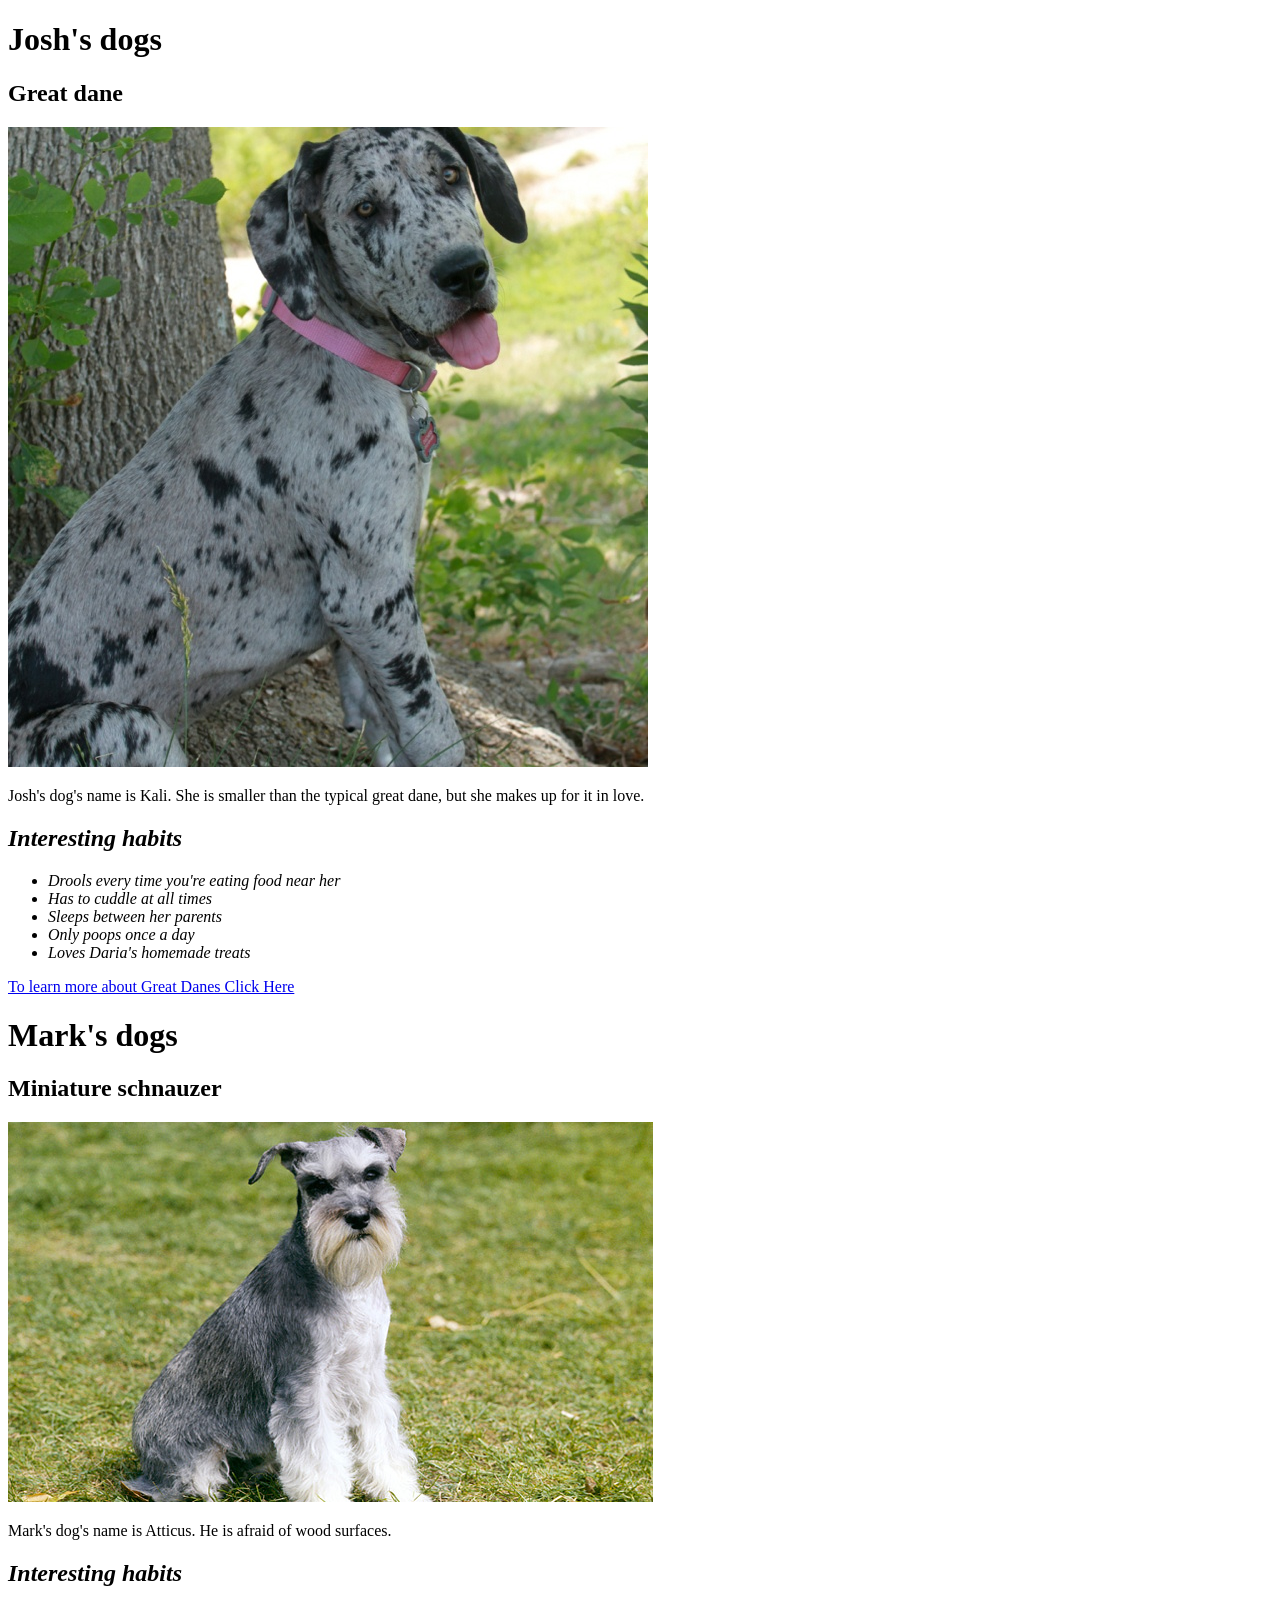
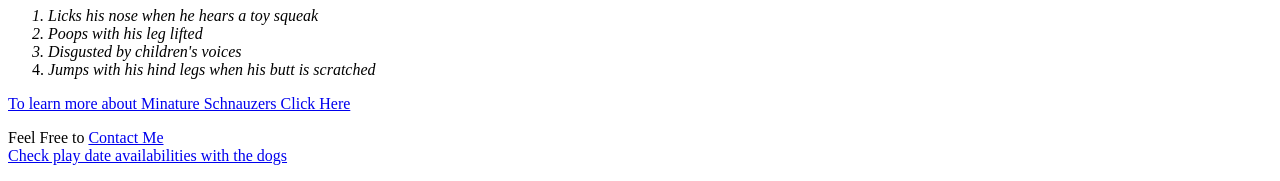
<file: index.html>
<!DOCTYPE html>
<html>
  <head>
    <meta charset="utf-8">
    <title>The best dog blog out there</title>
  </head>
  <body>
    <h1><strong>Josh's dogs</strong></h1>
    <h2><strong>Great dane</strong></h2>
    <img src="img/kali.jpg" alt="A photo of Kali">
    <p>
      Josh's dog's name is Kali. She is smaller than the typical great dane, but she makes up for it in love.
    </p>
    <h2><em>Interesting habits</h2>
    <ul>
      <li>Drools every time you're eating food near her</li>
      <li>Has to cuddle at all times</li>
      <li>Sleeps between her parents</li>
      <li>Only poops once a day</li>
      <li>Loves Daria's homemade treats</em></li>
    </ul>
    <a href="http://dogtime.com/dog-breeds/great-dane#/slide/1">
      To learn more about Great Danes Click Here
    </a>
    <h1><strong>Mark's dogs</h1>
    <h2>Miniature schnauzer</strong></h2>
    <img src="img/atticus.jpg" alt="A photo of Atticus">
    <p>
      Mark's dog's name is Atticus. He is afraid of wood surfaces.
    </p>
    <h2><em>Interesting habits</h2>
    <ol>
      <li>Licks his nose when he hears a toy squeak</li>
      <li>Poops with his leg lifted</li>
      <li>Disgusted by children's voices</li>
      <li>Jumps with his hind legs when his butt is scratched</em></li>
    </ol>
    <a href="http://dogtime.com/dog-breeds/miniature-schnauzer#/slide/1">
      To learn more about Minature Schnauzers Click Here
    </a>
  <footer>
    <p>
      Feel Free to
      <a href="contacts.html">
        Contact Me
      </a><br>
      <a href="schedulePlayDate.html">
        Check play date availabilities with the dogs
      </a>
    </p>
  </footer>
  </body>

</html>
</file>
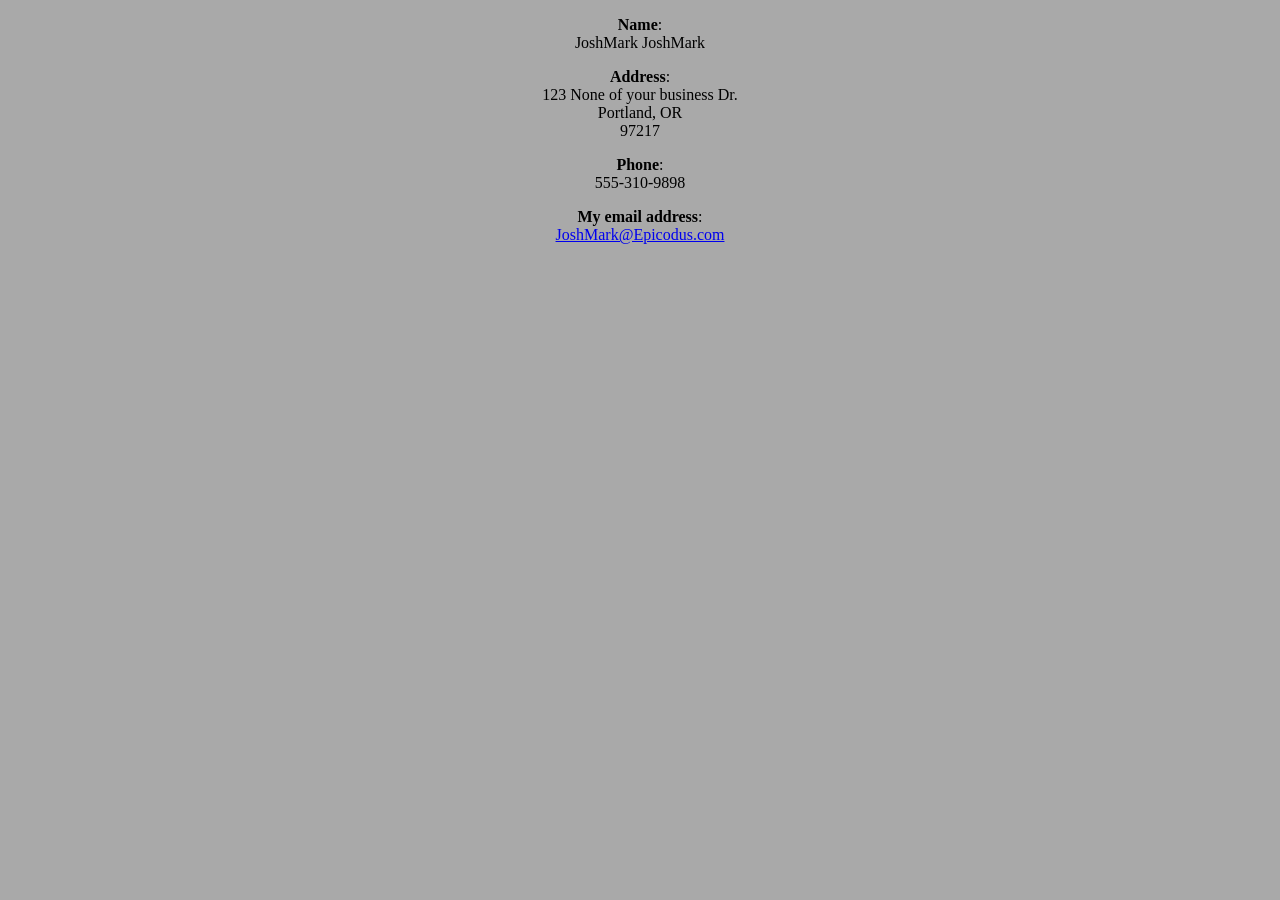
<file: contacts.html>
<!DOCTYPE html>
<html>
  <head>
    <link href="css/styles.css" rel="stylesheet" type="text/css">
    <title>Contact Info</title>
  </head>
  <body>
    <p>
      <strong>Name</strong>:<br>
      JoshMark JoshMark
    </p>
    <p>
      <strong>Address</strong>:<br>
      123 None of your business Dr.<br>
      Portland, OR<br>
      97217
    </p>
    <p>
      <strong>Phone</strong>:<br>
      555-310-9898
    </p>
    <p>
      <strong>My email address</strong>:<br>
      <a href="mailto:JoshMark@Epicodus.com">JoshMark@Epicodus.com</a>
    </p>
  </body>
</html>
</file>
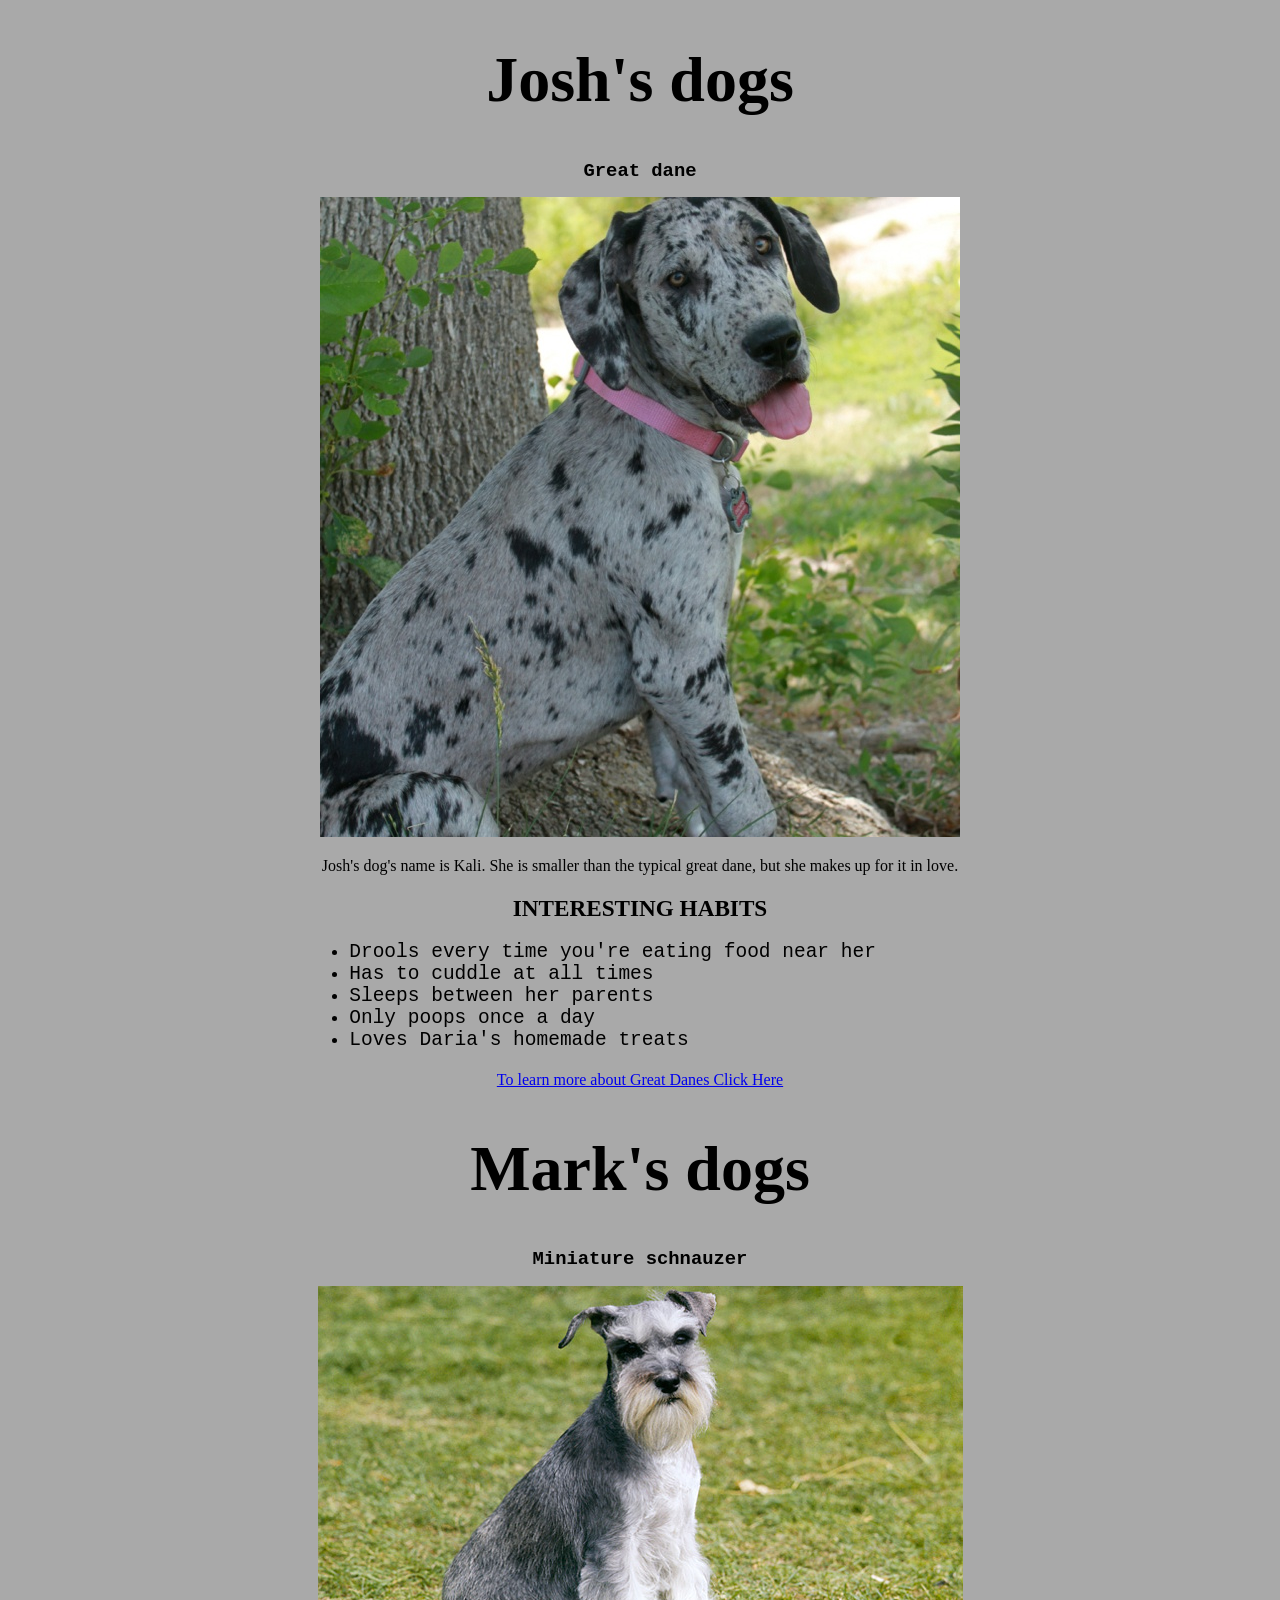
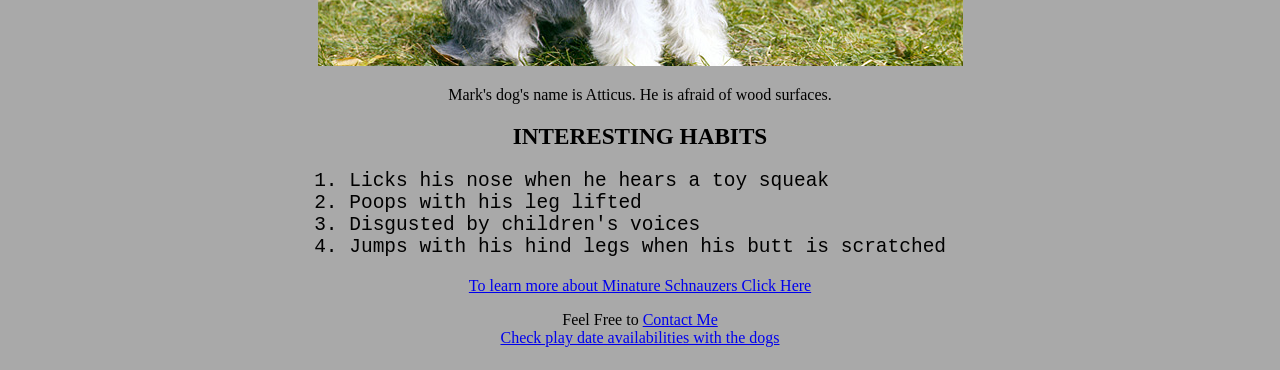
<file: dogBlog.html>
<!DOCTYPE html>
<html>
  <head>
    <link href="css/styles.css" rel="stylesheet" type="text/css">
    <meta charset="utf-8">
    <title>The best dog blog out there</title>
  </head>
  <body>
    <h1><strong>Josh's dogs</strong></h1>
    <h2 class="breedSpecific"><strong>Great dane</strong></h2>
    <img src="img/kali.jpg" alt="A photo of Kali">
    <p>
      Josh's dog's name is Kali. She is smaller than the typical great dane, but she makes up for it in love.
    </p>
    <h2 class="habitHeader">Interesting habits</h2>
    <ul class="breedSpecific">
      <li>Drools every time you're eating food near her</li>
      <li>Has to cuddle at all times</li>
      <li>Sleeps between her parents</li>
      <li>Only poops once a day</li>
      <li>Loves Daria's homemade treats</em></li>
    </ul>
    <a href="http://dogtime.com/dog-breeds/great-dane#/slide/1">
      To learn more about Great Danes Click Here
    </a>
    <h1><strong>Mark's dogs</h1>
    <h2 class="breedSpecific">Miniature schnauzer</strong></h2>
    <img src="img/atticus.jpg" alt="A photo of Atticus">
    <p>
      Mark's dog's name is Atticus. He is afraid of wood surfaces.
    </p>
    <h2 class="habitHeader">Interesting habits</h2>
    <ol class="breedSpecific">
      <li>Licks his nose when he hears a toy squeak</li>
      <li>Poops with his leg lifted</li>
      <li>Disgusted by children's voices</li>
      <li>Jumps with his hind legs when his butt is scratched</em></li>
    </ol>
    <a href="http://dogtime.com/dog-breeds/miniature-schnauzer#/slide/1">
      To learn more about Minature Schnauzers Click Here
    </a>
  <footer>
    <p>
      Feel Free to
      <a href="contacts.html">
        Contact Me
      </a><br>
      <a href="schedulePlayDate.html">
        Check play date availabilities with the dogs
      </a>
    </p>
  </footer>
  </body>

</html>
</file>
<file: css/styles.css>
html{
  background-color: darkgray;
  text-align: center;
}

ul{
  font-size: 150%;
  padding-left: 27%;
  text-align: left;
}

ol{
  font-size: 150%;
  padding-left: 27%;
  text-align: left;
}

 .breedSpecific{
   font-family: monospace;
 }

h2{
  font-size: 145%;
}

h1{
  font-size: 400%;
}

h2.habitHeader{
  font-style: normal;
  text-transform: uppercase;
}
</file>
